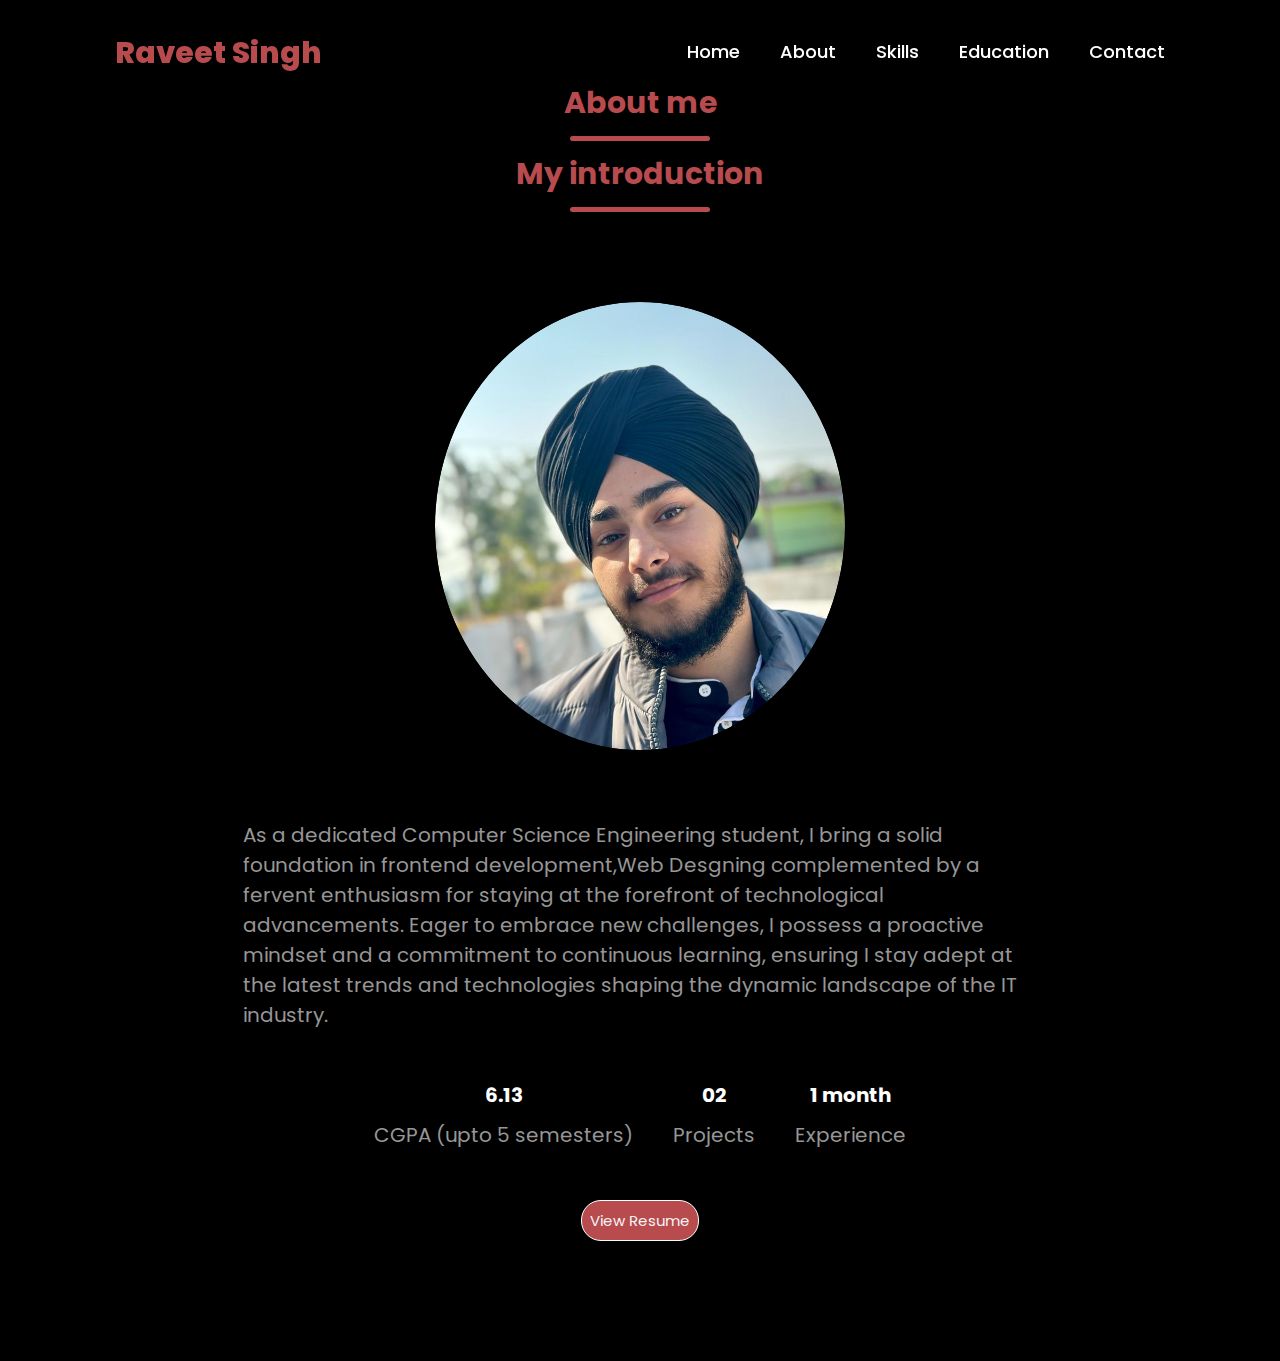
<file: about.html>
<!DOCTYPE html>
<html lang="en">

<head>
  <meta charset="UTF-8">
  <meta http-equiv="X-UA-Compatible" content="IE=edge">
  <meta name="viewport" content="width=device-width, initial-scale=1.0">
  <title>About</title>
  
  <!-- External font and icon library -->
  <link href="https://fonts.googleapis.com/css2?family=Poppins:wght@100;200;300;400;500;600&display=swap" rel="stylesheet">
  <link rel="stylesheet" href="https://cdnjs.cloudflare.com/ajax/libs/font-awesome/5.15.3/css/all.min.css">
  <link rel="stylesheet" href="aboutcss.css" />
  <!-- Internal Styles -->
</head>

<body>
  <header>
    <a href="#" class="logo">Raveet Singh</a>
    <nav>
      <a href="index.html">Home</a>
      <a href="about.html">About</a>
      <a href="skills.html">Skills</a>
      <a href="#">Education</a>
      <a href="connect.html">Contact</a>
    </nav>
  </header>
  <div class="about">
    <h1>About me</h1>
    <hr>
    <h3>My introduction</h3>
    <hr>
    <section class="infoContainer">
      <div class="home-img">
        <img src="img.jpg" alt="Profile Image"></img>
      </div>
      <div class="info">
        As a dedicated Computer Science Engineering student, I
        bring a solid foundation in frontend development,Web Desgning complemented by a
        fervent enthusiasm for staying at the forefront of technological
        advancements. Eager to embrace new challenges, I possess a proactive
        mindset and a commitment to continuous learning, ensuring I stay
        adept at the latest trends and technologies shaping the dynamic
        landscape of the IT industry.
        <div class="extras">
          <div class="mark">
            <h5 class="p1">6.13</h5>
            <div>CGPA (upto 5 semesters)</div>
          </div>
          <div class="projects">
            <h5 class="p1">02</h5>
            <div>Projects</div>
          </div>
          <div class="exp">
            <h5 class="p1">1 month</h5>
            <div>Experience</div>
          </div>
        </div>
        <div class="ext">
          <a href="resume.pdf"> View Resume</a>
        </div>
      </div>
    </section>
</div>

</body>

</html>
</file>
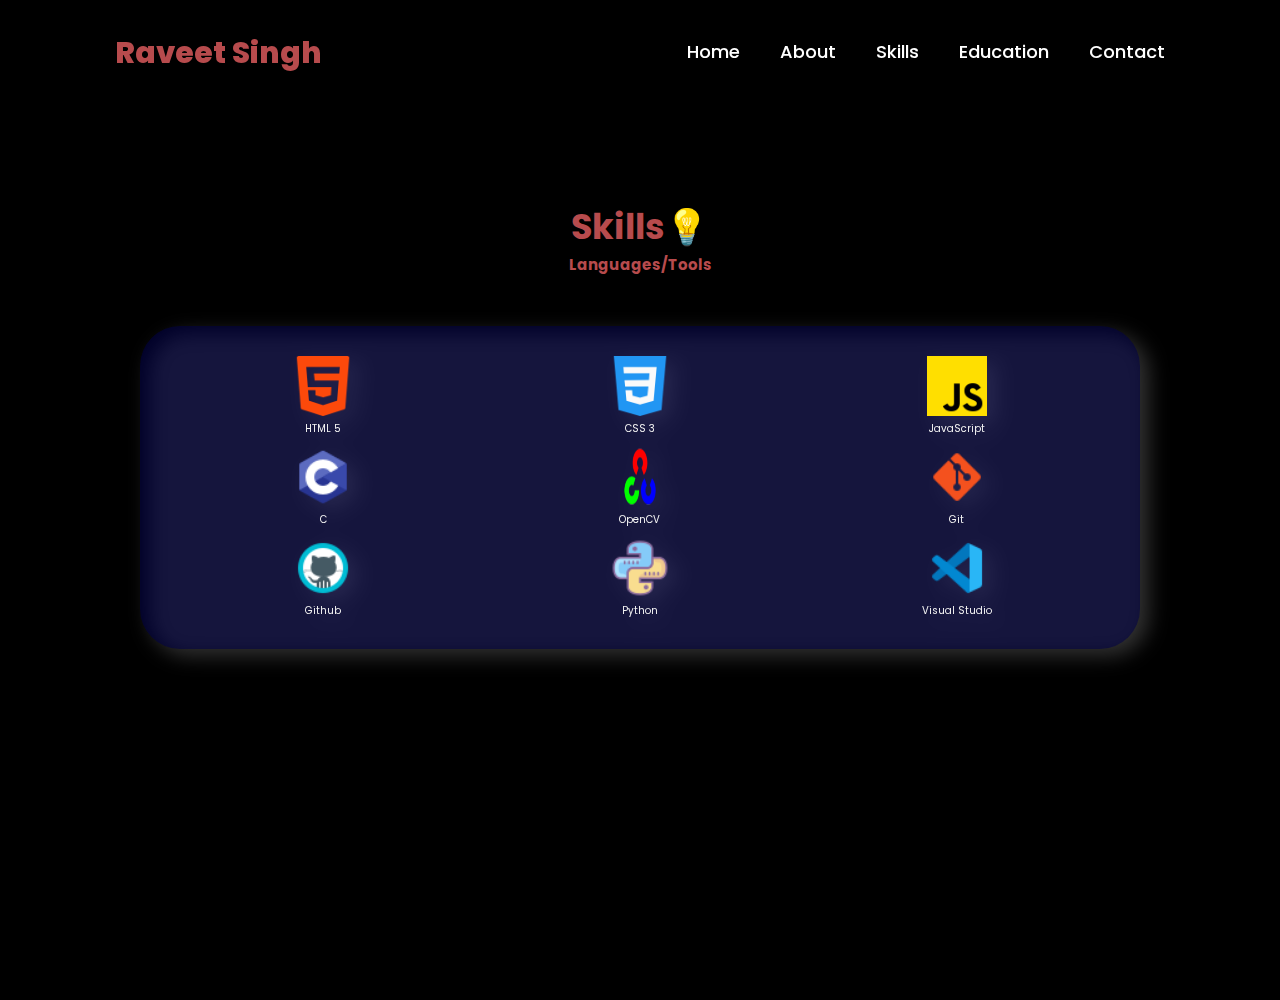
<file: skills.html>
<!DOCTYPE html>
<html lang="en">
<head>
  <meta charset="UTF-8">
  <meta http-equiv="X-UA-Compatible" content="IE=edge">
  <meta name="viewport" content="width=device-width, initial-scale=1.0">
  <title>Skills</title>
  <link href="https://fonts.googleapis.com/css2?family=Poppins:wght@100;200;300;400;500;600&display=swap" rel="stylesheet">
  <link rel="stylesheet" href="https://cdnjs.cloudflare.com/ajax/libs/font-awesome/5.15.3/css/all.min.css">
  <link rel="stylesheet" href="skillscss.css" />
</head>
<body>
    <header>
        <a href="#" class="logo">Raveet Singh</a>
        <nav>
          <a href="index.html">Home</a>
          <a href="about.html">About</a>
          <a href="skills.html">Skills</a>
          <a href="#">Education</a>
          <a href="connect.html">Contact</a>
        </nav>
      </header>
    <div class="skills">
        <h1>Skills💡</h1>
        <h3>Languages/Tools</h3>
        <div class="sk">
          <div class="flex col txt-center">
            <img src="html.png" alt="HTML 5" class="ski">
            <p>HTML 5</p>
          </div>
          <div class="flex col txt-center">
            <img src="css.png" alt="CSS 3" class="ski">
            <p>CSS 3</p>
          </div>
          <div class="flex col txt-center">
            <img src="js.png" alt="JavaScript" class="ski">
            <p>JavaScript</p>
          </div>
          <div class="flex col txt-center">
            <img src="c.png" alt="C" class="ski">
            <p>C</p>
          </div>
          <div class="flex col txt-center">
            <img src="opencv.png" alt="OpenCV" class="ski">
            <p>OpenCV</p>
          </div>
          <div class="flex col txt-center">
            <img src="git.png" alt="Git" class="ski">
            <p>Git</p>
          </div>
          <div class="flex col txt-center">
            <img src="github.png" alt="Github" class="ski">
            <p>Github</p>
          </div>
          <div class="flex col txt-center">
            <img src="py.png" alt="Python" class="ski">
            <p>Python</p>
          </div>
          <div class="flex col txt-center">
            <img src="vs.png" alt="Visual Studio" class="ski">
            <p>Visual Studio</p>
          </div>
        </div>
    </div>
</body>
</html>
</file>
<file: aboutcss.css>
/* Import Google Fonts */
@import url("https://fonts.googleapis.com/css2?family=Poppins:wght@100;200;300;400;500;600&display=swap");

* {
    margin: 0;
    padding: 0;
    box-sizing: border-box;
    text-decoration: none;
    border: none;
    outline: none;
    font-family: 'Poppins', sans-serif;
}

html {
    font-size: 62.5%;
}

body {
    background-color: black;
    color: whitesmoke;
}

header {
    margin-top: 20px;
    position: fixed;
    top: 0;
    left: 0;
    width: 100%;
    padding: 1rem 9%;
    background-color: transparent;
    filter: drop-shadow(10px);
    display: flex;
    justify-content: space-between;
    align-items: center;
    z-index: 1000; /* Increased for higher stacking */
}

#module {
    color: burlywood;
}

.logo {
    font-size: 3rem;
    color: #b74b4d;
    font-weight: 800;
    cursor: pointer;
    transition: 0.5s ease;
}

.logo:hover {
    transform: scale(1.1);
}

nav {
    display: flex;
}

nav a {
    font-size: 1.8rem;
    color: white;
    margin-left: 4rem;
    font-weight: 500;
    transition: 0.3s ease;
    border-bottom: 3px solid transparent;
}

nav a:hover,
nav a.active {
    color: #b74b4d;
    border-bottom: 3px solid #b74b4d;
}

@media(max-width:995px) {
    nav {
        position: absolute;
        display: none;
        top: 0;
        right: 0;
        width: 40%;
        border-left: 3px solid #b74b4d;
        border-bottom-left-radius: 2rem;
        padding: 1rem solid;
        background-color: #1b1b1b;
        border-top: 0.1rem solid rgba(0, 0, 0, 0.1);
    }

    nav.active {
        display: block;
    }

    nav a {
        display: block;
        font-size: 2rem;
        margin: 3rem 0;
    }

    nav a:hover,
    nav a.active {
        padding: 1rem;
        border-radius: 0.5rem;
        border-bottom: 0.5rem solid #b74b4d;
    }
}

section {
    min-height: 100vh;
    padding: 8rem 9% 5rem; /* Added top padding to account for the fixed navbar */
}

.home {
    display: flex;
    justify-content: center;
    align-items: center;
    gap: 8rem;
    background-color: black;
}

.home .home-content h1 {
    font-size: 6rem;
    font-weight: 700;
    line-height: 1.3;
}

span {
    color: #b74b4d;
}

.home-content p {
    font-size: 1.6rem;
}

.home-img {
    width:32vw; /* Adjust as needed */
    height:35vw; /* Ensure it's a square */
    overflow: hidden;
    border-radius: 50%; /* Makes the container a circle */
}

.home-img img {
    width:100%;
    height:100%; /* Ensure it fills the container */
    object-fit: cover; /* Cover the container and maintain aspect ratio */
    border-radius: 50%; /* Clip the image into a circle */
    box-shadow: 25px 25px 25px solid #000000;
    cursor: pointer;
    transition: 0.2s linear;
}

.home-img img:hover {
    transform: scale(1.1);
}

.about {
    width: 100%;
    background-color: rgb(0, 0, 0);
    padding-top: 8rem; /* Add top padding */
}

.about h1,
.about h3 {
    text-align: center;
    font-size: 3rem;
    color: #b74b4d;
}

.about hr {
    width: 140px;      /* Width of the hr line */
    margin: 10px auto; /* Center it and give margin above/below */
    border: none;
    height: 5px;       /* Thickness of the line */
    background-color: #b74b4d;
    border-radius: 10px; /* Slight rounding of edges */
}

.infoContainer {
    display: flex;
    justify-content: space-evenly;
    flex-wrap: wrap;
    width: 80%;
    margin: auto;
}

.info {
    width: 100%;
    font-size: 2rem;
    margin: 70px 0;
    color: rgba(255, 255, 255, 0.592);
}

.picture {
    width:30vw; 
    height:35vw;
    overflow: hidden; 
    border-radius: 50%; 
    display: flex;
    justify-content: center;
    align-items: center; 
}

.picture img {
    width: 100%;
    height: 100%; /* Fill the container */
    object-fit: cover; /* Cover the container and maintain aspect ratio */
    border-radius: 50%; /* Ensure the image is clipped into a circle */
    box-shadow: 25px 25px 25px solid #000000; /* Optional: Add shadow if needed */
    cursor: pointer;
    transition: 0.2s linear;
}

.extras {
    margin-top: 40px;
    display: flex;
    justify-content: center;
    align-items: center;
}

.extras h5 {
    font-weight: bold;
    color: white;
    font-size:20px;
}

.extras div {
    margin: 10px;
    text-align: center;
}

.ext {
    margin-top: 30px;
    display: flex;
    justify-content: center; /* Center the resume link */
}

.ext a {
    text-decoration: none;
    color: whitesmoke;
    border: 1px solid white;
    padding: 8px;
    border-radius: 20px;
    background-color: #b74b4d;
    font-size: 15px;
}

.ext a:hover {
    color: black;
    background-color: white;
    transition: 0.3s;
}

@media (max-width:1000px) {
    .picture img {
        width: 350px;
    }

    .info {
        font-size: 1.1rem;
    }
}

@media (max-width:730px) {
    .picture img {
        width: 250px;
    }

    .infoContainer {
        display: flex;
        flex-direction: column;
        align-items: center;
    }
}
</file>
<file: skillscss.css>
/* Import Google Fonts */
@import url("https://fonts.googleapis.com/css2?family=Poppins:wght@100;200;300;400;500;600&display=swap");

* {
    margin: 0;
    padding: 0;
    box-sizing: border-box;
    text-decoration: none;
    border: none;
    outline: none;
    font-family: 'Poppins', sans-serif;
}

html {
    font-size: 62.5%;
}

body {
    background-color: black;
    color: whitesmoke;
}

/* Navigation Bar Styles */
header {
    margin-top: 20px;
    position: fixed;
    top: 0;
    left: 0;
    width: 100%;
    padding: 1rem 9%;
    background-color: transparent;
    filter: drop-shadow(10px);
    display: flex;
    justify-content: space-between;
    align-items: center;
    z-index: 1000; /* Increased for higher stacking */
}

.logo {
    font-size: 3rem;
    color: #b74b4d;
    font-weight: 800;
    cursor: pointer;
    transition: 0.5s ease;
}

.logo:hover {
    transform: scale(1.1);
}

nav {
    display: flex;
}

nav a {
    font-size: 1.8rem;
    color: white;
    margin-left: 4rem;
    font-weight: 500;
    transition: 0.3s ease;
    border-bottom: 3px solid transparent;
}

nav a:hover,
nav a.active {
    color: #b74b4d;
    border-bottom: 3px solid #b74b4d;
}

/* Mobile Styles */
@media (max-width: 995px) {
    nav {
        position: absolute;
        display: none;
        top: 0;
        right: 0;
        width: 60%;
        border-left: 3px solid #b74b4d;
        border-bottom-left-radius: 2rem;
        padding: 1rem;
        background-color: #1b1b1b;
        border-top: 0.1rem solid rgba(0, 0, 0, 0.1);
        transform: translateX(100%); /* Hide off-screen by default */
        transition: transform 0.3s ease; /* Smooth transition */
    }

    nav.active {
        display: block;
        transform: translateX(0); /* Show when active */
    }

    nav a {
        display: block;
        font-size: 2rem;
        margin: 3rem 0;
    }

    nav a:hover,
    nav a.active {
        padding: 1rem;
        border-radius: 0.5rem;
        border-bottom: 0.5rem solid #b74b4d;
    }
}

.skills {
    height: 100vh;
    margin-top: 100px; 
    width: 100%;
    display: flex;
    flex-direction: column;
    align-items: center;
}

.skills h1 {
    text-align: center;
    margin-top: 20px;
    font-size: 3.5rem;
    padding-top: 80px;
    color:#b74b4d;
}

.skills h3 {
    font-size: 1.5rem;
    text-align: center;
    margin-bottom: 50px;
    color:#b74b4d;
}

.sk {
    display: grid;
    grid-template-columns: repeat(3, 1fr); /* 3 items per row */
    gap: 10px; /* Reduced space between items */
    width:550%; /* Reduced container width */
    max-width:1000px; /* Max width for larger screens */
    background-color: rgba(0, 0, 72, 0.558);
    border-radius:40px;
    padding:30px;
    filter: drop-shadow(9px 7px 10px rgba(255, 255, 255, 0.341));
}

.txt-center {
    text-align: center;
}

.ski {
    height:6rem; /* Size of the icons */
    width:6rem; /* Size of the icons */
}

@media (max-width: 670px) {
    .sk {
        grid-template-columns: repeat(auto-fill, minmax(80px, 1fr)); /* Responsive columns */
        width: 90%; /* Adjust width for smaller screens */
    }

    .ski {
        height: 2.5rem; /* Adjust size for smaller screens */
        width: 2.5rem; /* Adjust size for smaller screens */
    }
}

@media (max-width: 710px) {
    .skills {
        padding-top: 400px;
    }
    
}
</file>
